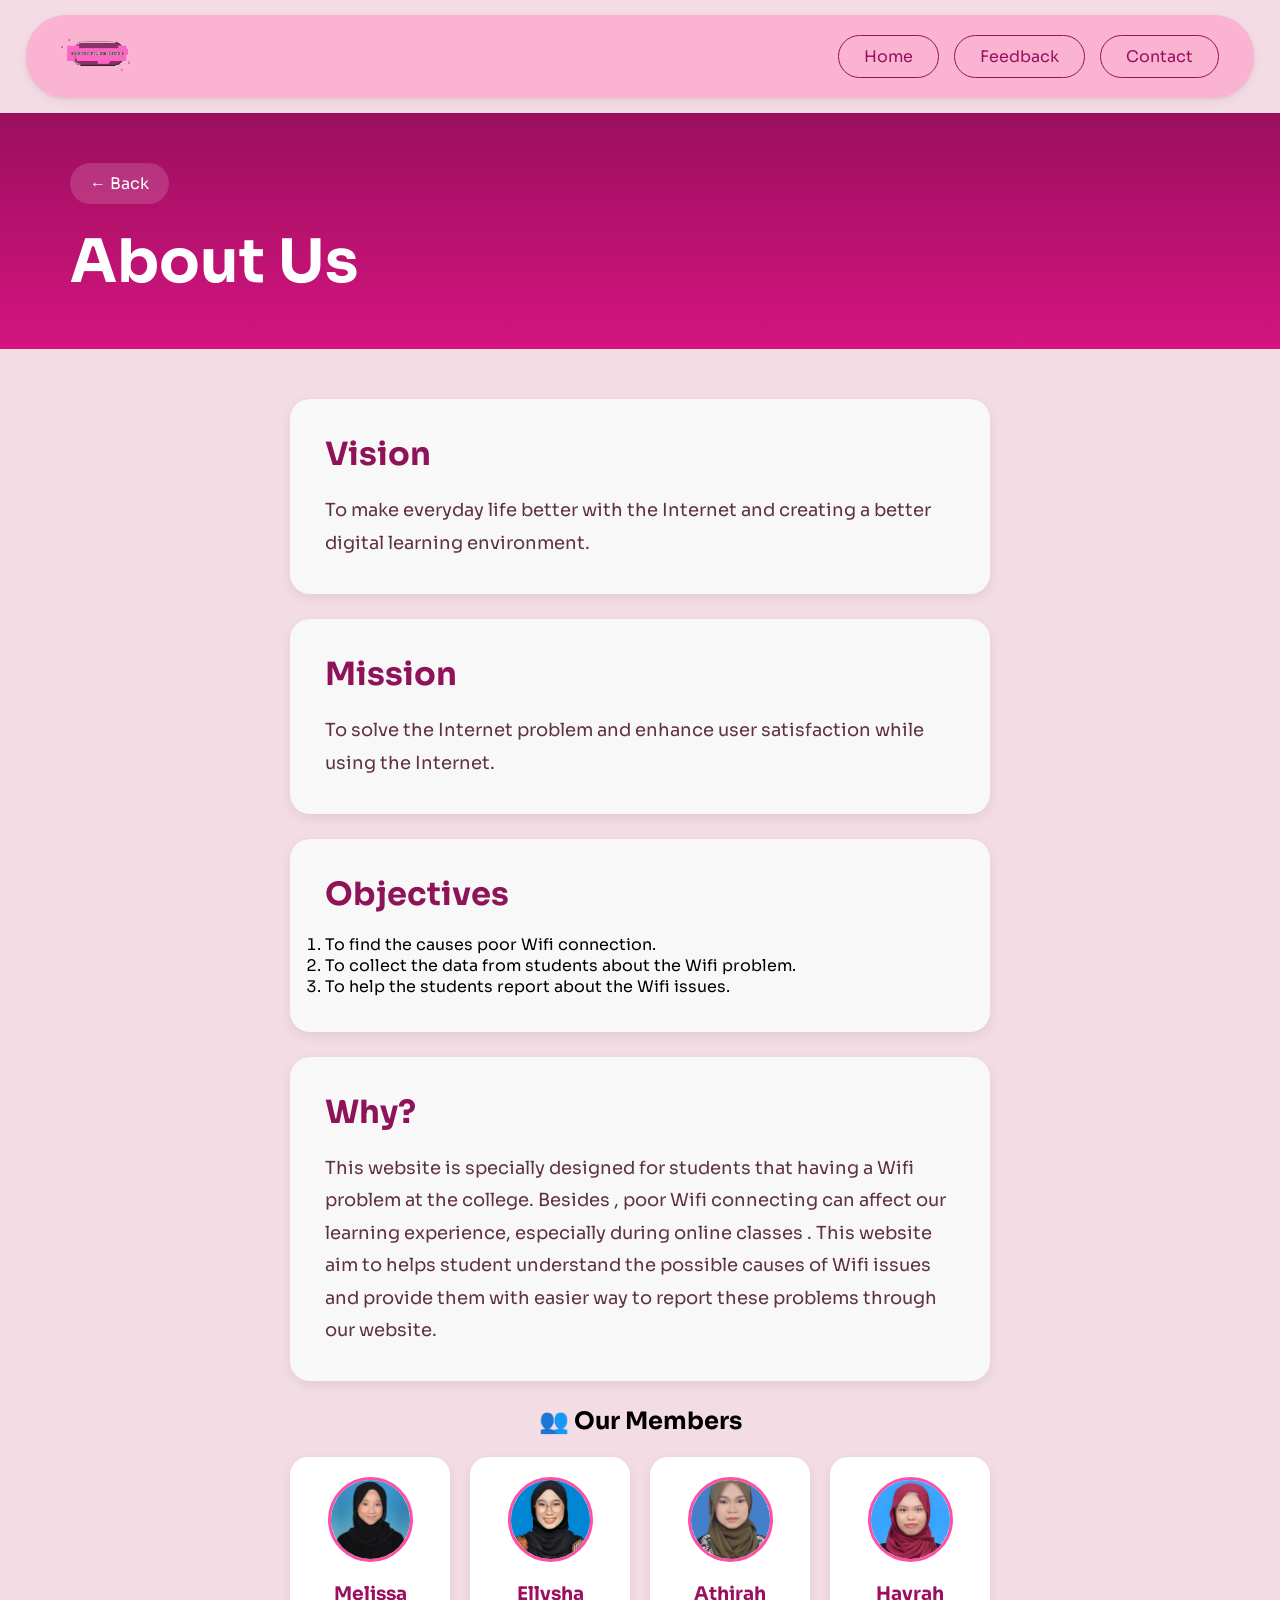
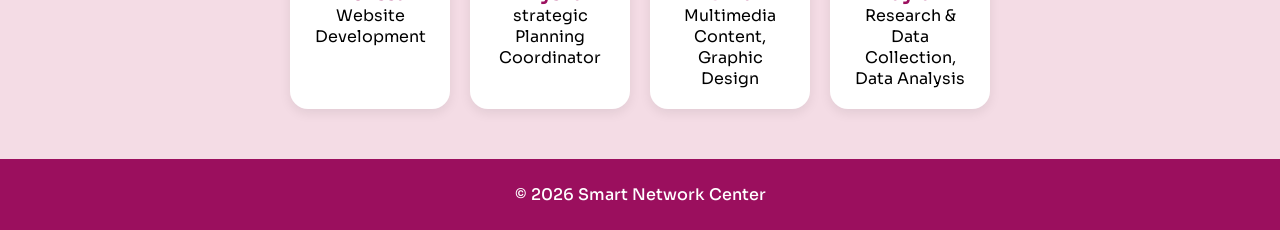
<file: about.html>
<!DOCTYPE html>
<html lang="en">
<head>
    <meta charset="UTF-8">
    <meta name="viewport" content="width=device-width, initial-scale=1.0">
    <title>About Us</title>
    <link rel="stylesheet" href="style.css">
</head>
<body>

    <nav>

    <div class="logo">
        <img src="images/logo.png" alt="Logo">
    </div>

    <div class="nav-links">
        <a href="index.html">Home</a>
        <a href="data.html">Feedback</a>
        <a href="contact.html">Contact</a>
    </div>

</nav>

<section class="page-header">
    <a href="index.html" class="back-btn">← Back</a>
    <h1>About Us</h1>
</section>

<section class="about-container">

    <div class="info-card">
        <h2> Vision</h2>
        <p>
            To make everyday life better with the Internet 
            and creating a better digital learning environment. 
        </p>
    </div>

    <div class="info-card">
        <h2> Mission</h2>
        <p>
            To solve the Internet problem and enhance 
            user satisfaction while using the Internet.
        </p>
    </div>

    <div class="info-card">
        <h2> Objectives</h2>

        <ol class="objective-list">
            <li>To find the causes poor Wifi connection.</li>
            <li>To collect the data from students about the Wifi problem.</li>
            <li>To help the students report about the Wifi issues.</li>
        </ol>
    </div>

    <div class="info-card">
        <h2> Why?</h2>

        <p>
            This website is specially designed for students that having a Wifi problem at the college.
             Besides , poor Wifi connecting can affect our learning experience,
              especially during online classes . This website aim to helps student 
              understand the possible causes  of Wifi issues and provide them with
               easier way to report these problems through our website.
        </p>
    </div>

    <center>
    <h2 class="member-title">👥 Our Members</h2>
    </center>
    <br>

    <div class="members">

        <div class="member-card">
            <img src="images/member1.PNG" alt="Melissa">
            <h3 style="color: #9b0f5e;">Melissa</h3>
            <span>Website Development</span>
        </div>

        <div class="member-card">
            <img src="images/member2.jpeg" alt="Ellysha">
            <h3 style="color: #9b0f5e;">Ellysha</h3>
            <span>strategic Planning Coordinator</span>
        </div>

        <div class="member-card">
            <img src="images/member3.jpeg" alt="Athirah">
            <h3 style="color: #9b0f5e;">Athirah</h3>
            <span>Multimedia Content, Graphic Design</span>
        </div>

        <div class="member-card">
            <img src="images/member4.jpeg" alt="Hayrah">
            <h3 style="color: #9b0f5e;">Hayrah</h3>
            <span>Research & Data Collection, Data Analysis</span>
        </div>

    </div>

</section>

<footer>
    <div class="footer-left">
        © 2026 Smart Network Center
    </div>

</footer>

</body>
</html>
</file>
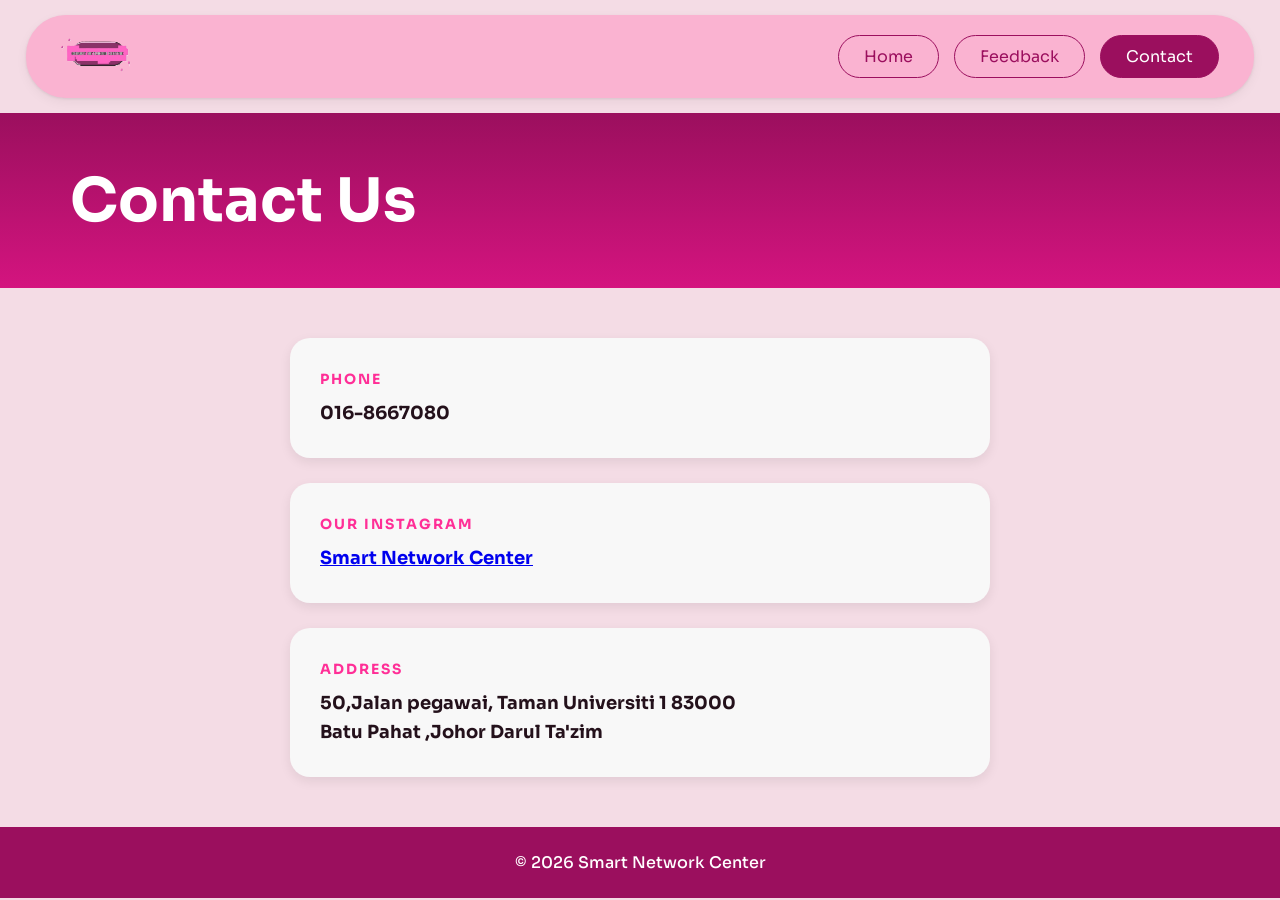
<file: contact.html>
<!DOCTYPE html>
<html lang="en">
<head>
    <meta charset="UTF-8">
    <meta name="viewport" content="width=device-width, initial-scale=1.0">
    <title>Contact Us | Smart Network Center</title>
    <link rel="stylesheet" href="   style.css">
</head>
<body>

    <!-- NAVIGATION -->
    <nav>
        <div class="logo">
            <img src="images/logo.png" alt="Logo">
        </div>

        <div class="nav-links">
            <a href="index.html">Home</a>
            <a href="data.html">Feedback</a>
            <a href="contact.html" class="active">Contact</a>
        </div>
    </nav>

    <!-- HEADER -->
    <section class="page-header">
        <h1>Contact Us</h1>
    </section>

    <!-- CONTACT SECTION -->
    <section class="contact-container">

        <!-- PHONE -->
        <div class="contact-box">

            <div class="contact-details">
                <span>PHONE</span>
                <h3>016-8667080</h3>
            </div>

        </div>

        <!-- IG -->
        <div class="contact-box">

            <div class="contact-details">
                <span>OUR INSTAGRAM</span>
                <h3>
                    <a href="https://www.instagram.com/smartnetworkcentre_my?igsh=MWh4a2tmcGtoNXc0bQ==">Smart Network Center</a>
                </h3>
            </div>

        </div>

        <!-- ADDRESS -->
        <div class="contact-box">

            <div class="contact-details">
                <span>ADDRESS</span>

                <h3>
                    50,Jalan pegawai, Taman Universiti 1 83000 <br>
                    Batu Pahat ,Johor Darul Ta'zim
                    
                </h3>

            </div>

        </div>

    </section>

    <!-- FOOTER -->
    <footer>

        <div class="footer-left">
            © 2026 Smart Network Center
        </div>

    </footer>

</body>
</html>
</file>
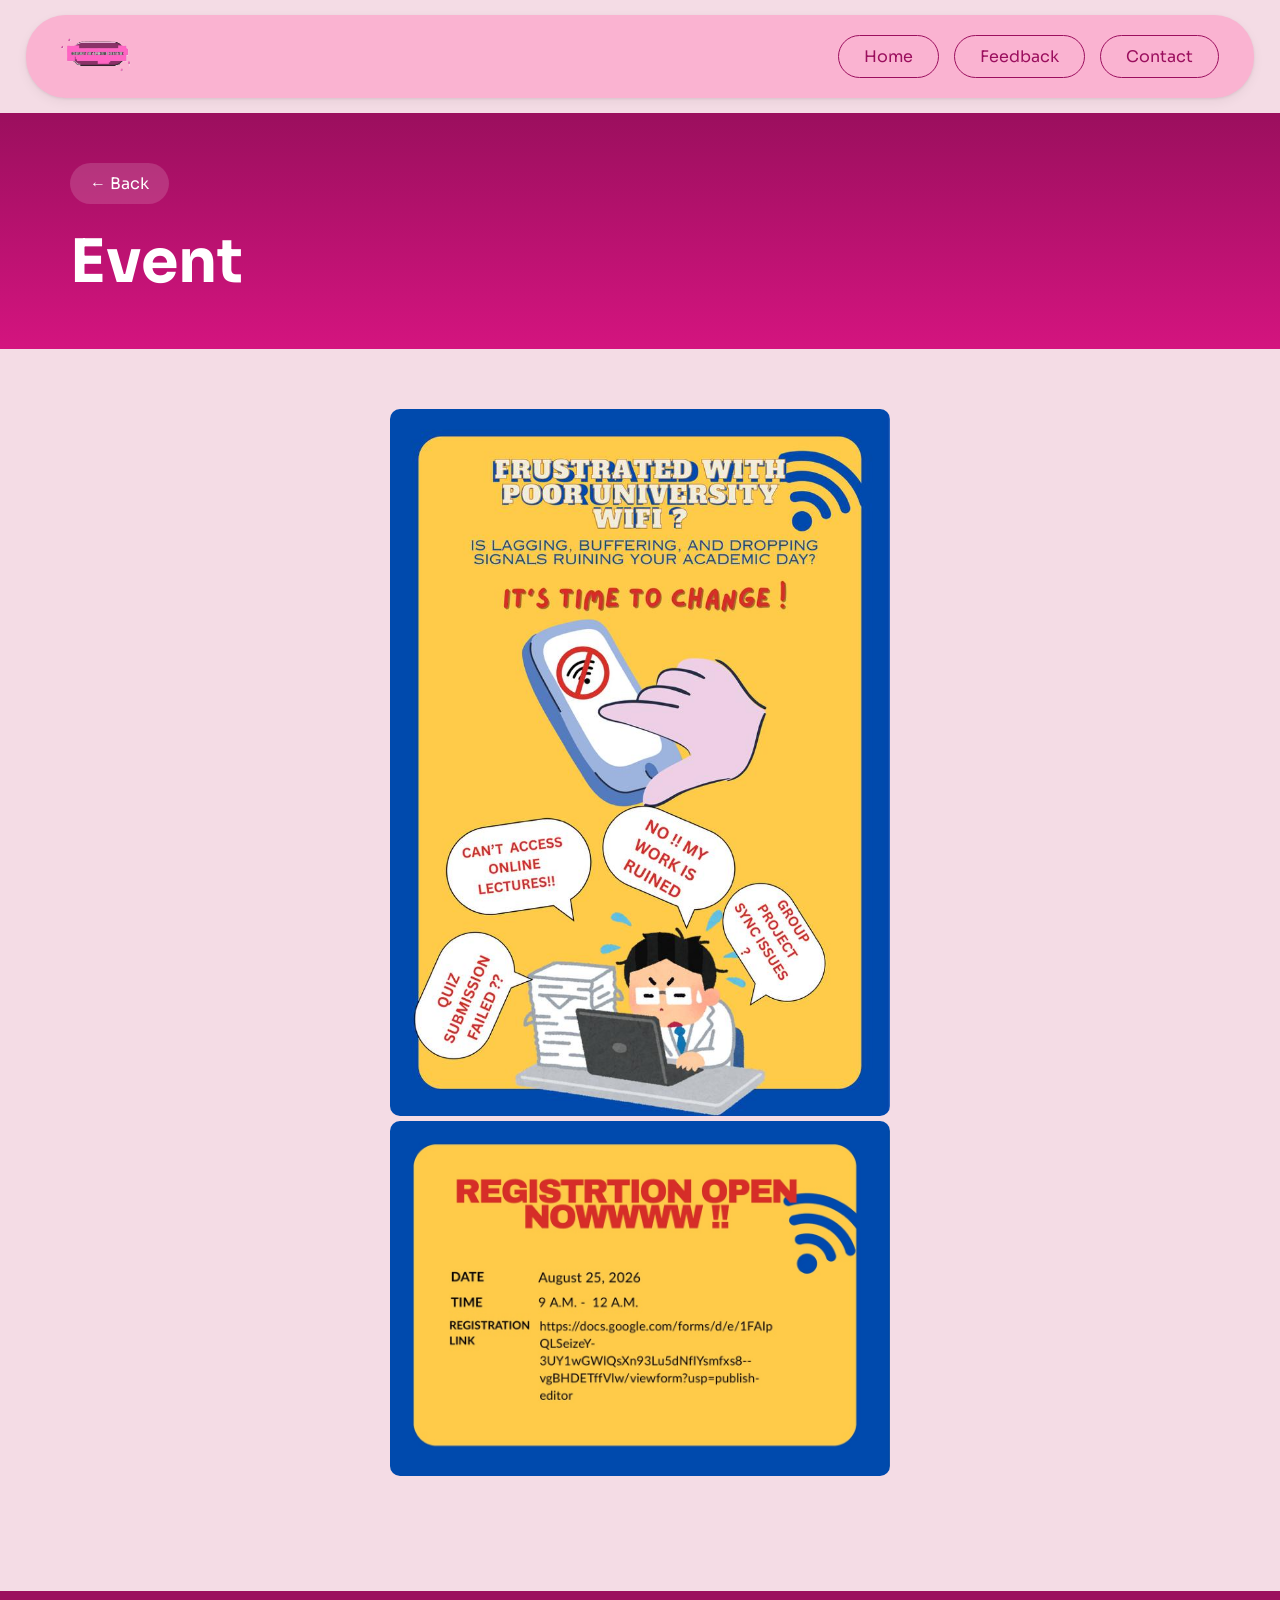
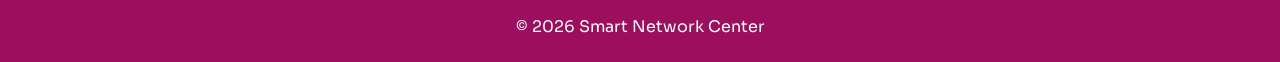
<file: event.html>
<!DOCTYPE html>
<html>
<head>
    <title>Event</title>
    <link rel="stylesheet" href="style.css">
</head>
<body>

    <nav>

    <div class="logo">
        <img src="images/logo.png" alt="Logo">
    </div>

    <div class="nav-links">
        <a href="index.html">Home</a>
        <a href="data.html">Feedback</a>
        <a href="contact.html">Contact</a>
    </div>

</nav>

<div class="page-header">
    <a href="index.html" class="back-btn">← Back</a>
    <h1>Event</h1>
</div>

<section class="content">

    <img src="images/poster.jpeg" alt="Poster" class="poster">

    <br>

    <img src="images/poster2.jpeg" alt="Poster" class="poster">

</section>

<footer>
    © 2026 Smart Network Center
</footer>

</body>
</html>
</file>
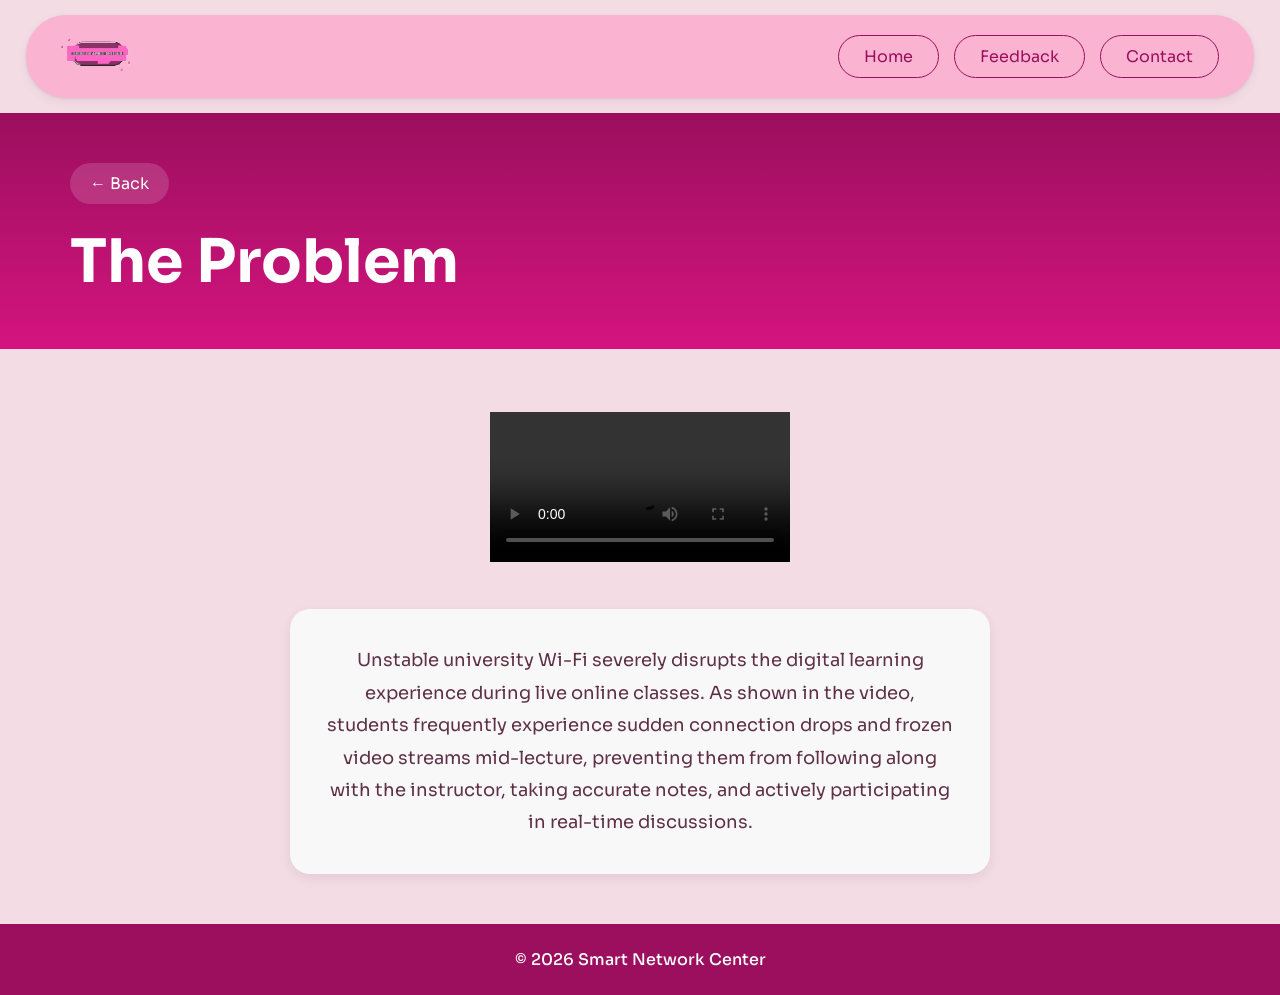
<file: problem.html>
<!DOCTYPE html>
<html lang="en">
<head>
    <meta charset="UTF-8">
    <meta name="viewport" content="width=device-width, initial-scale=1.0">
    <title>The Problem | Smart Network Center</title>
    <link rel="stylesheet" href="style.css">
</head>
<body>

    <nav>

    <div class="logo">
        <img src="images/logo.png" alt="Logo">
    </div>

    <div class="nav-links">
        <a href="index.html">Home</a>
        <a href="data.html">Feedback</a>
        <a href="contact.html">Contact</a>
    </div>

</nav>
   
    <section class="page-header">
        <a href="index.html" class="back-btn">← Back</a>
        <h1>The Problem</h1>
    </section>

    <br><br><br>
    <center>
    
    <section class="problem-container">

        <div class="video-box">

            <video controls>
                <source src="images/video.MP4" type="video/mp4">
                Your browser does not support the video tag.
            </video>

        </div>
        
        <br><br>

        <div class="info-card">
        
        <p>
            Unstable university Wi-Fi severely disrupts the digital learning 
            experience during live online classes. As shown in ⁠the video⁠, students 
            frequently experience sudden connection drops and frozen video streams mid-lecture,
             preventing them from following along with the instructor, taking accurate notes,
              and actively participating in real-time discussions. 
        </p>
    </div>

    </section>
    </center>

    
    <footer>

        <div class="footer-left">
            © 2026 Smart Network Center
        </div>

    </footer>

</body>
</html>
</file>
<file: style.css>
@import url('https://fonts.googleapis.com/css2?family=Outfit:wght@300;400;500;600;700;800&display=swap');
@import url('https://fonts.googleapis.com/css2?family=Sora:wght@700;800&display=swap');

*{
    margin:0;
    padding:0;
    box-sizing:border-box;
    font-family:'Sora',sans-serif;
}

body{
    background:#f4dce5;
}

/* NAVBAR */
nav{
    background:#fab3d1;

    width:96%;
    margin:15px auto;

    padding:15px 35px;

    display:flex;
    justify-content:space-between;
    align-items:center;

    border-radius:40px;

    box-shadow:
        0 4px 12px rgba(0,0,0,.05),
        0 1px 3px rgba(0,0,0,.08);
}

.logo img{
    width:70px;
    height:auto;
}

.nav-links{
    display:flex;
    gap:15px;
}

.nav-links a{
    text-decoration:none;
    color:#9b0f5e;
    border:1px solid #9b0f5e;
    padding:10px 25px;
    border-radius:30px;
    transition:0.3s;
}

.nav-links a:hover,
.nav-links .active{
    background:#9b0f5e;
    color:white;
}

/* HERO */
.hero{
    padding:70px 80px;
}

.hero h1{
    font-size:70px;
    color:#220018;
    margin-bottom:20px;
    font-family:'Sora',sans-serif;
    font-weight:800;
}

.quote{
    max-width:650px;
    border-left:5px solid #ff5ca8;
    padding-left:20px;
    color:#7b3059;
    font-size:20px;
    line-height:1.6;
}

/* GIF SECTION */
.gif-section{
    background:#220018;
    height:380px;
    display:flex;
    justify-content:center;
    align-items:center;
}

.gif-section img{
    width:600px;
    max-width:90%;
}

/* CARDS */
.cards{
    display:flex;
    justify-content:center;
    gap:25px;
    flex-wrap:wrap;
    padding:60px;
}

.card-link{
    text-decoration:none;
}

.card{

    position:relative;

    width:240px;
    height:220px;

    border-radius:20px;

    overflow:hidden;

    box-shadow:0 5px 15px rgba(0,0,0,.1);

    transition:.3s;

}

.card{
    position:relative;
    width:240px;
    height:220px;
    overflow:hidden;
    border-radius:20px;
    cursor:pointer;
    transition:.3s;
    box-shadow:0 6px 18px rgba(0,0,0,.12);
}

.card:hover{
    transform:translateY(-8px);
}

.card img{
    width:100%;
    height:100%;
    object-fit:cover;
}

/* Bottom Fade */

.overlay{
    position:absolute;
    left:0;
    bottom:0;

    width:100%;
    padding:25px 20px;

    background:linear-gradient(
        to top,
        rgba(0,0,0,.85) 0%,
        rgba(0,0,0,.55) 40%,
        rgba(0,0,0,0) 100%
    );
}

.overlay h2{
    color:white;
    font-size:34px;
    font-weight:700;
    margin:0;
}

/* PAGE HEADER */
.page-header{
    background:linear-gradient(180deg,#9b0f5e,#d4147f);
    color:white;
    padding:50px 70px;
}

.back-btn{
    display:inline-block;
    text-decoration:none;
    color:white;
    background:rgba(255,255,255,0.15);
    padding:10px 20px;
    border-radius:25px;
    margin-bottom:20px;
}

.page-header h1{
    font-size:60px;
}

.content{
    padding:60px;
    text-align:center;
}

.poster{
    width:500px;
    max-width:90%;
    border-radius:10px;
}

footer{
    background:#9b0f5e;
    color:white;
    text-align:center;
    padding:25px;
    margin-top:50px;
}

/*ABOUT*/

.about-container{
width:100%;
max-width:1000px;
margin:50px auto;
padding:0 20px;
}

.info-card{
background:#f8f8f8;
width:700px;
max-width:90%;
margin:0 auto 25px;
padding:35px;
border-radius:20px;
box-shadow:0 4px 12px rgba(0,0,0,0.08);
}

.info-card h2{
color:#8e1358;
margin-bottom:20px;
font-size:32px;
}

.info-card p{
color:#5f3046;
line-height:1.8;
font-size:18px;
}

.objective-item{
display:flex;
gap:15px;
margin-bottom:15px;
}

.objective-item span{
width:30px;
height:30px;
border-radius:50%;
background:#ff2f97;
color:white;
display:flex;
justify-content:center;
align-items:center;
font-weight:bold;
flex-shrink:0;
}

.objective-item p{
margin:0;
}

/*MEMBERS*/

.about-wrapper{
width:100%;
max-width:1200px;
margin:40px auto;
padding:0 20px;
}

.about-box{
width:700px;
max-width:90%;
margin:0 auto 30px;
background:#f8f8f8;
border-radius:20px;
padding:35px;
box-shadow:0 4px 12px rgba(0,0,0,.08);
}

.about-box h2{
color:#8e1358;
margin-bottom:20px;
font-size:32px;
}

.about-box p{
color:#5d3044;
line-height:1.8;
font-size:18px;
}

.objective{
display:flex;
gap:15px;
margin-bottom:15px;
}

.objective span{
width:28px;
height:28px;
background:#ff2f97;
color:white;
border-radius:50%;
display:flex;
align-items:center;
justify-content:center;
font-weight:bold;
flex-shrink:0;
}

.member-heading{
width:700px;
max-width:90%;
margin:20px auto;
color:#8e1358;
}

.members{
width:700px;
max-width:90%;
margin:0 auto;
display:flex;
justify-content:space-between;
gap:15px;
flex-wrap:wrap;
}

.member-card{
width:160px;
background:white;
border-radius:18px;
padding:20px;
text-align:center;
box-shadow:0 4px 12px rgba(0,0,0,.08);
}

.member-card img{
width:85px;
height:85px;
border-radius:50%;
object-fit:cover;
border:3px solid #ff4ea3;
}

.member-card h3{
margin-top:15px;
color:#24111b;
}

.member-card p{
color:#ff2f97;
font-size:14px;
font-weight:600;
}

/* CONTACT PAGE */

.contact-container{
    width:100%;
    max-width:1000px;
    margin:50px auto;
    padding:0 20px;
}

.contact-box{
    width:700px;
    max-width:90%;
    margin:0 auto 25px;
    background:#f8f8f8;
    border-radius:20px;
    padding:30px;
    display:flex;
    align-items:center;
    gap:25px;
    box-shadow:0 4px 12px rgba(0,0,0,0.08);
}

.contact-icon{
    font-size:35px;
}

.contact-details span{
    color:#ff2f97;
    font-size:14px;
    font-weight:700;
    letter-spacing:2px;
}

.contact-details h3{
    margin-top:10px;
    color:#24111b;
    font-size:18px;
    line-height:1.6;
}

.footer-left{
    font-weight:500;
}

.footer-right{
    color:#f3c2d9;
    font-style:italic;
}
</file>
